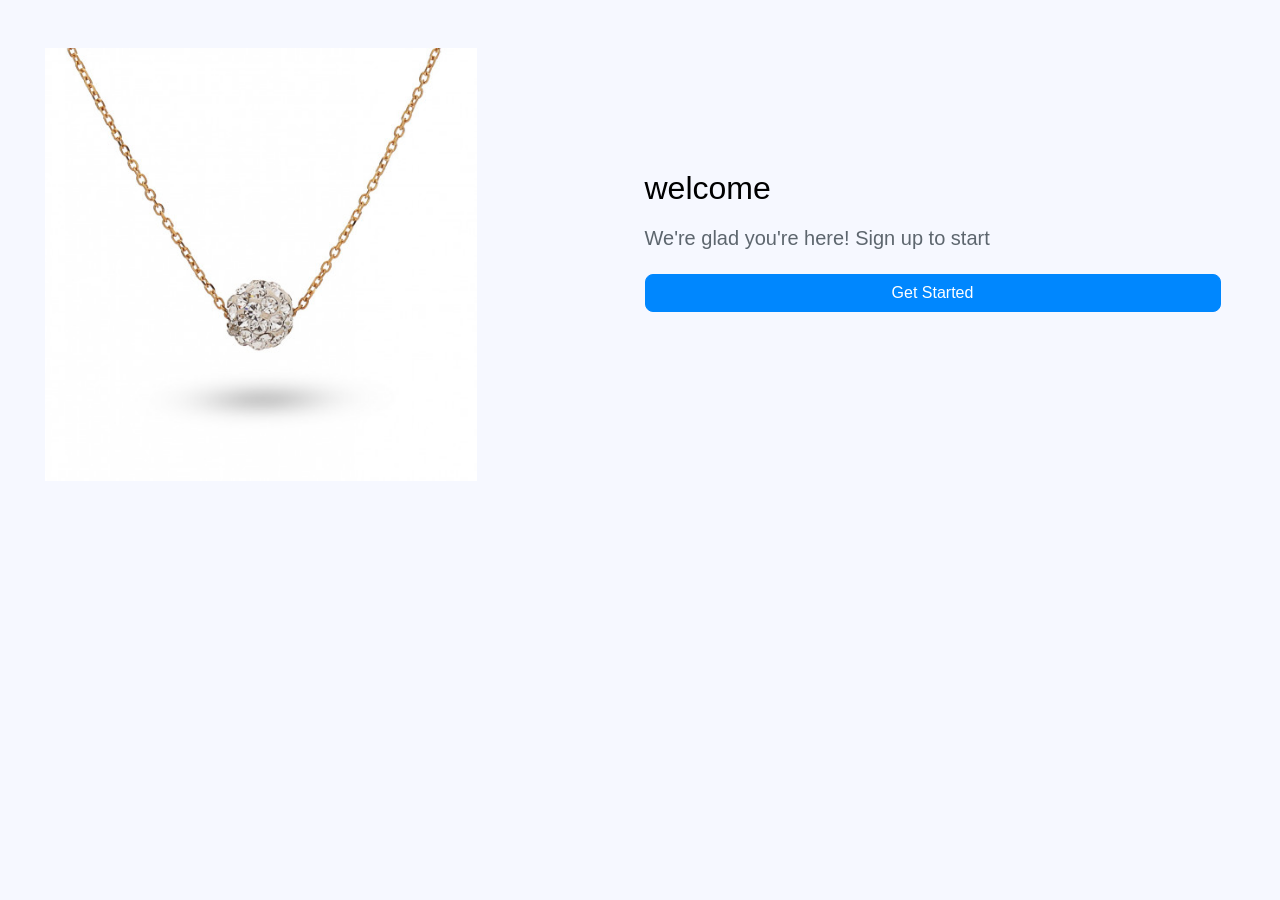
<file: index.html>
<!DOCTYPE html>
<html lang="en">

<head>
    <meta charset="UTF-8">
    <meta name="viewport" content="width=device-width, initial-scale=1.0">
    <title>Document</title>
    <link rel="stylesheet" href="css/bootstrap.min.css">
    <link rel="stylesheet" href="css/style.css">
</head>

<body style="background-color: #f6f8ff;" class="bg-white">


    <div class="container">
        <div class="row">
            <div class="md:col-6 m-auto mt-12">
                <img src="images/3123i2lmPiL._AC_SY780_.jpg" class="w-75">
            </div>
            <div class="md:col-6 d-flex flex-column justify-content-center">

                <h2 class="fg-black">welcome</h2>
                <h4 class="fg-secondary mt-4 mb-7">We're glad you're here! Sign up to start</h4>
                <a href="regeister.html" class="btn-solid theme-primary">Get Started</a>
            </div>
        </div>







        <script src="js/bootstrap.bundle.min.js"></script>
        <script src="js/main.js"></script>
</body>

</html>
</file>
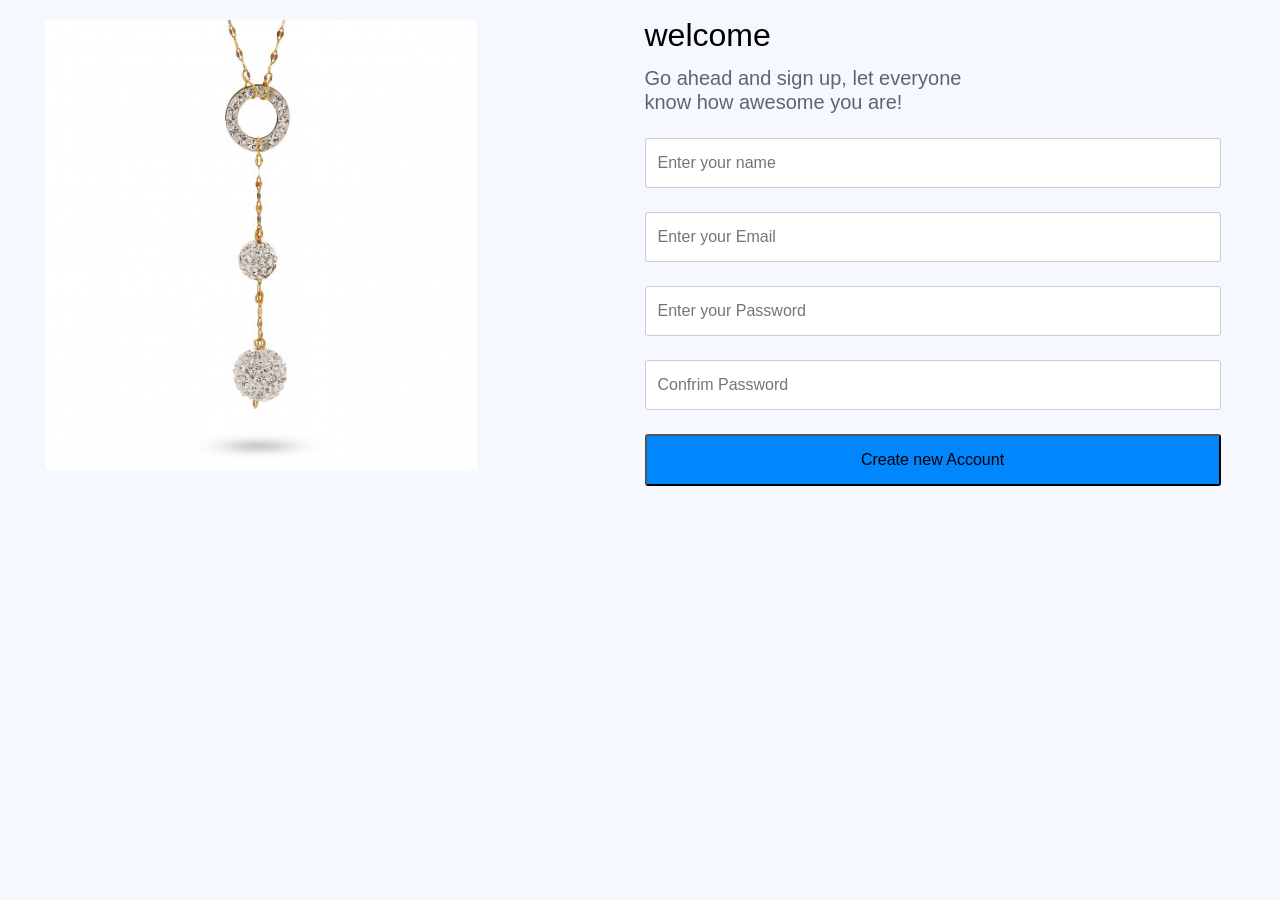
<file: regeister.html>
<!DOCTYPE html>
<html lang="en">

<head>
    <meta charset="UTF-8">
    <meta name="viewport" content="width=device-width, initial-scale=1.0">
    <title>Document</title>
    <link rel="stylesheet" href="css/bootstrap.min.css">
    <link rel="stylesheet" href="css/style.css">
</head>

<body style="background-color: #f6f8ff;" class="bg-white">


    <div class="container">
        <div class="row">
            <div class="md:col-6 m-auto mt-6">
                <img src="images/56f58c5bbae6320e1aa5d36445fd722b.jpg" class="w-75 imgc">
            </div>
            <div class="md:col-6 mt-5">

                <h2 class="fg-black">welcome</h2>
                <h4 class="fg-secondary mt-4 mb-7">Go ahead and sign up, let everyone<br>know how awesome you are!</h4>
                <h3 id="result"></h3>
                <form onsubmit="return vladiate()" action="sucess.html"method="post">
                    <input id="name" type="text" placeholder="Enter your name"  class="form control p-4 mb-7 rounded-2 bg-white w-100 border fg-black">
                    <input id="email" type="text" placeholder="Enter your Email"  class="form control p-4 mb-7 rounded-2 bg-white w-100 border fg-black">
                    <input id="pass" type="password"  placeholder="Enter your Password"class="form control p-4 mb-7 rounded-2 bg-white w-100 border fg-black">
                    <input id="confrim" type="password"  placeholder="Confrim Password"class="form control p-4 mb-7 rounded-2 bg-white w-100 border fg-black">
                    <input type="submit" value="Create new Account" class="bg-primary p-4 w-100 rounded-2">
                </form>
            </div>
        </div>







        <script src="js/bootstrap.bundle.min.js"></script>
        <script src="js/main.js"></script>
</body>

</html>
</file>
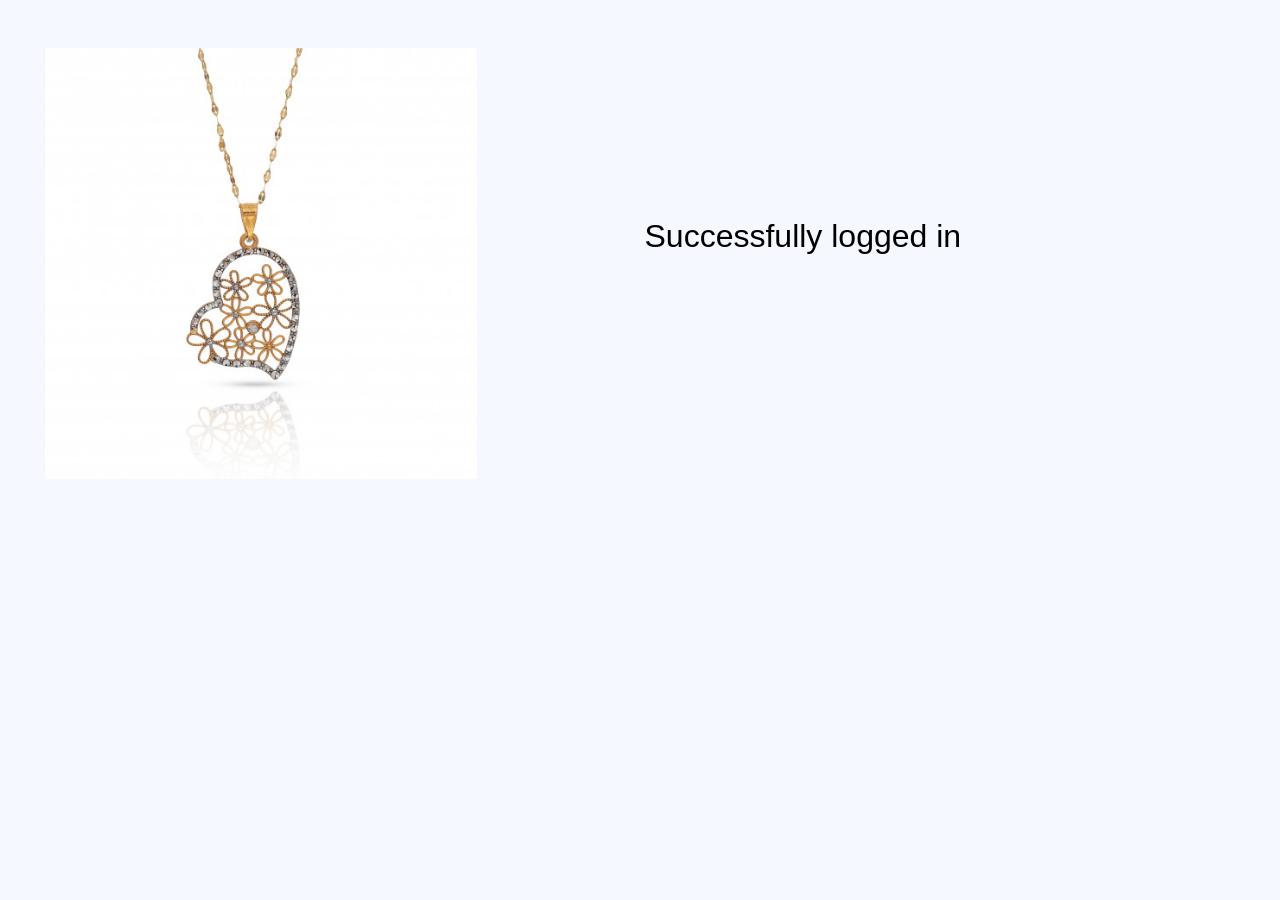
<file: sucess.html>
<!DOCTYPE html>
<html lang="en">

<head>
    <meta charset="UTF-8">
    <meta name="viewport" content="width=device-width, initial-scale=1.0">
    <title>Document</title>
    <link rel="stylesheet" href="css/bootstrap.min.css">
    <link rel="stylesheet" href="css/style.css">
</head>

<body style="background-color: #f6f8ff;" class="bg-white">


    <div class="container">
        <div class="row">
            <div class="md:col-6 m-auto mt-12">
                <img src="images/ea2e1cc89fe6186afba2ac5e3a2eebdc.jpg" class="w-75">
            </div>
            <div class="md:col-6 d-flex flex-column justify-content-center">

                <h2 class="fg-black">Successfully logged in</h2>
                
                
            </div>
        </div>







        <script src="js/bootstrap.bundle.min.js"></script>
        <script src="js/main.js"></script>
</body>

</html>
</file>
<file: css/style.css>
.imgc{
    height: 450px;
}
</file>
